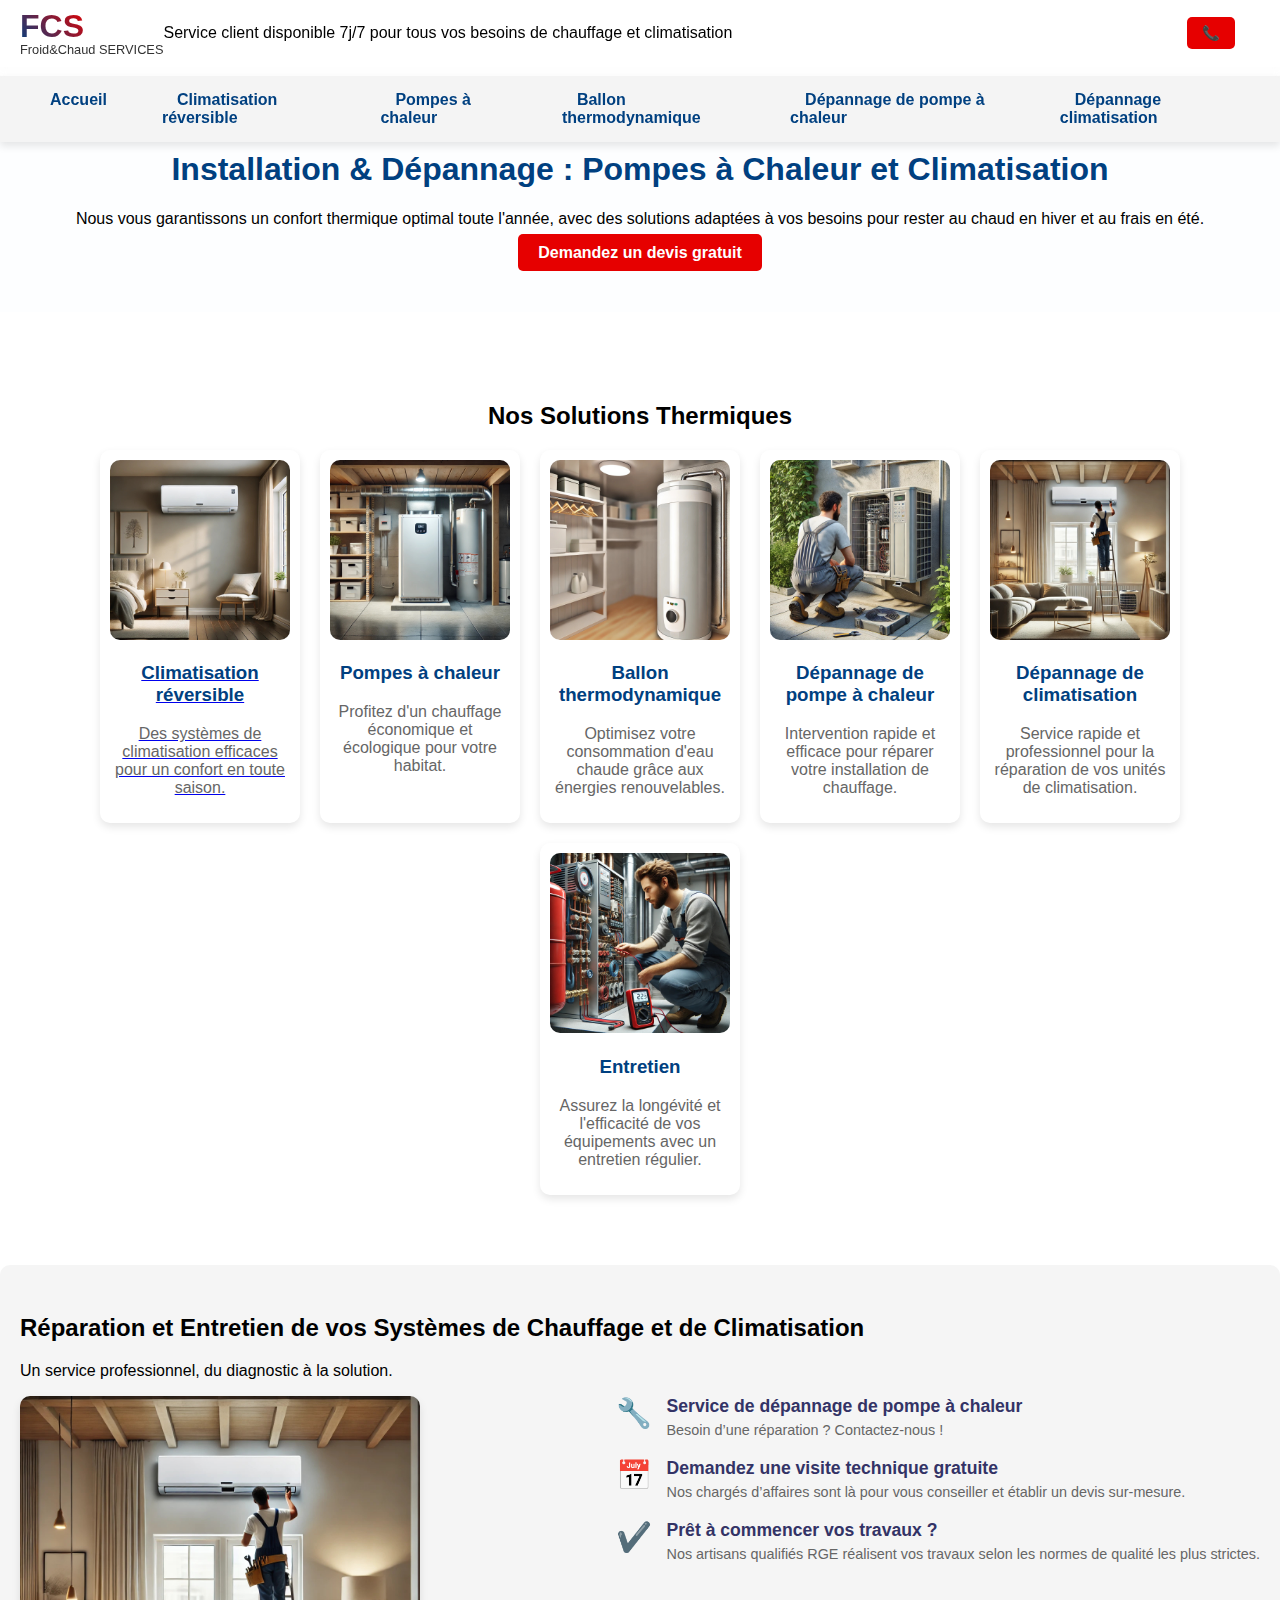
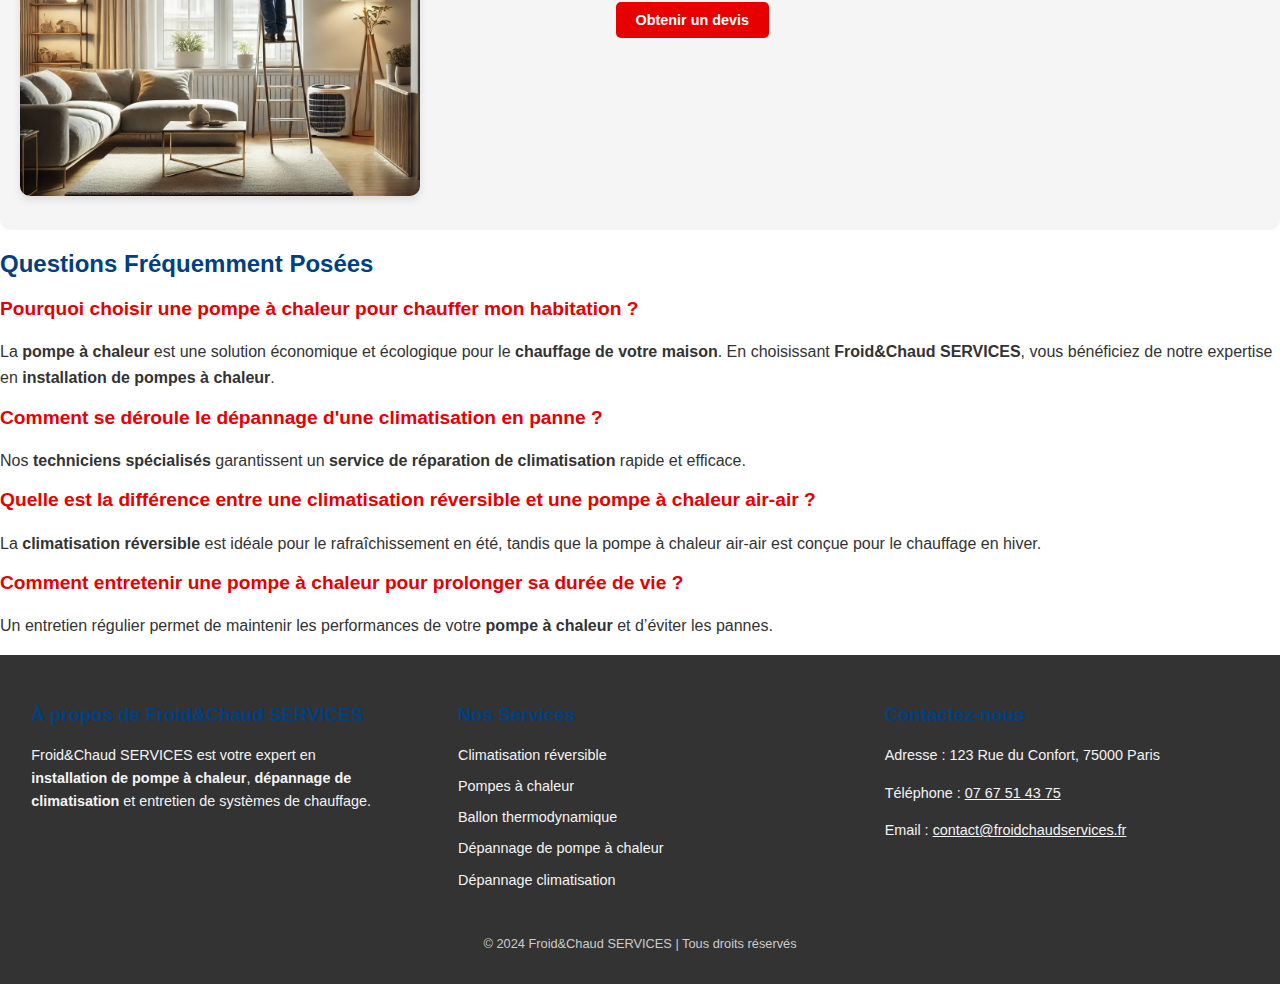
<file: index.html>
<!DOCTYPE html>
<html lang="fr">
<head>
    <meta charset="UTF-8">
    <meta name="viewport" content="width=device-width, initial-scale=1.0">
    <title>Dépannage et Installation de Pompes à Chaleur et Climatisation</title>
    <link rel="stylesheet" href="style/style.css">
</head>
<body>

    <!-- Logo et contact en haut de la page -->
    <header class="header-logo">
        <h1 class="logo-text">
            <span class="logo-initials">FCS</span><br>
            <span class="logo-subtext">Froid&Chaud SERVICES</span>
        </h1>
        <div class="contact-info">
            <p>Service client disponible 7j/7 pour tous vos besoins de chauffage et climatisation</p>
        </div>
        <div class="header-button">
            <a href="tel:0763802626" class="call-button">
                📞
            </a>
        </div>
        <div class="hamburger" onclick="toggleMenu()">☰</div>
    </header>
    
    

    <!-- Bouton Hamburger pour mobile -->
    <div class="hamburger" onclick="toggleMenu()">☰ Menu</div>

    <!-- Menu de navigation pour mobile -->
    <ul class="navbar-mobile">
        <li><a href="#hero">Accueil</a></li>
        <li><a href="pages/climatisation.html"><i class="fas fa-snowflake icon-climatisation"></i> Climatisation réversible</a></li>
        <li><a href="#pompe-a-chaleur">Pompes à chaleur</a></li>
        <li><a href="#ballon-thermo">Ballon thermodynamique</a></li>
        <li><a href="#depannage">Dépannage de pompe à chaleur</a></li>
        <li><a href="#depannageclim">Dépannage climatisation</a></li>
    </ul>

    <!-- Menu de navigation pour ordinateur -->
    <nav>
        <ul class="navbar">
            <li><a href="#hero">Accueil</a></li>
            <li><a href="pages/climatisation.html"><i class="fas fa-snowflake icon-climatisation"></i> Climatisation réversible</a></li>
            <li><a href="#pompe-a-chaleur">Pompes à chaleur</a></li>
            <li><a href="#ballon-thermo">Ballon thermodynamique</a></li>
            <li><a href="#depannage">Dépannage de pompe à chaleur</a></li>
            <li><a href="#depannageclim">Dépannage climatisation</a></li>
        </ul>
    </nav>

    <!-- Section principale (hero) avec un message d'accueil -->
    <main>
        <section class="hero" id="hero">
            <h1>Installation & Dépannage : Pompes à Chaleur et Climatisation</h1>
            <p>Nous vous garantissons un confort thermique optimal toute l'année, avec des solutions adaptées à vos besoins pour rester au chaud en hiver et au frais en été.</p>
            <a href="#contact" class="btn-contact">Demandez un devis gratuit</a>
        </section>

        <!-- Section des services -->
        <section class="services">
            <h2>Nos Solutions Thermiques</h2>
            <div class="service-list">
                <div class="service-item" id="climatisation">
                    <a href="pages/climatisation.html">
                        <img src="images/climreversible.jpg" alt="Climatisation réversible">
                        <h3>Climatisation réversible</h3>
                        <p>Des systèmes de climatisation efficaces pour un confort en toute saison.</p>
                    </a>
                </div>
                
                <div class="service-item" id="pompe-a-chaleur">
                    <img src="images/pompeachaleur.jpg" alt="Installation de Pompes à Chaleur">
                    <h3>Pompes à chaleur</h3>
                    <p>Profitez d'un chauffage économique et écologique pour votre habitat.</p>
                </div>
                <div class="service-item" id="ballon-thermo">
                    <img src="images/ballonthermodynamique.jpg" alt="Ballon thermodynamique">
                    <h3>Ballon thermodynamique</h3>
                    <p>Optimisez votre consommation d'eau chaude grâce aux énergies renouvelables.</p>
                </div>
                <div class="service-item" id="depannage">
                    <img src="images/depannagepac.jpg" alt="Dépannage d'une pompe à chaleur">
                    <h3>Dépannage de pompe à chaleur</h3>
                    <p>Intervention rapide et efficace pour réparer votre installation de chauffage.</p>
                </div>
                <div class="service-item" id="depannageclim">
                    <img src="images/depannageclim.jpg" alt="Dépannage de climatisation">
                    <h3>Dépannage de climatisation</h3>
                    <p>Service rapide et professionnel pour la réparation de vos unités de climatisation.</p>
                </div>
                <div class="service-item" id="entretien">
                    <img src="images/entretien.jpg" alt="Entretien de pompe a chaleur et de climatisation">
                    <h3>Entretien</h3>
                    <p>Assurez la longévité et l'efficacité de vos équipements avec un entretien régulier.</p>
                </div>
                
            </div>
        </section>
    </main>

    <!-- Section "Notre Processus" -->
    <section class="our-process">
        <h2>Réparation et Entretien de vos Systèmes de Chauffage et de Climatisation</h2>
        <p class="subtitle">Un service professionnel, du diagnostic à la solution.</p>
        
        <div class="process-content">
            <div class="process-image">
                <img src="images/depannageclim.jpg" alt="Technicien réparant une unité de climatisation">
            </div>
            
            <div class="process-steps">
                <div class="step">
                    <span class="step-icon">🔧</span>
                    <div class="step-content">
                        <h3>Service de dépannage de pompe à chaleur</h3>
                        <p>Besoin d’une réparation ? Contactez-nous !</p>
                    </div>
                </div>
                <div class="step">
                    <span class="step-icon">📅</span>
                    <div class="step-content">
                        <h3>Demandez une visite technique gratuite</h3>
                        <p>Nos chargés d’affaires sont là pour vous conseiller et établir un devis sur-mesure.</p>
                    </div>
                </div>
                <div class="step">
                    <span class="step-icon">✔️</span>
                    <div class="step-content">
                        <h3>Prêt à commencer vos travaux ?</h3>
                        <p>Nos artisans qualifiés RGE réalisent vos travaux selon les normes de qualité les plus strictes.</p>
                    </div>
                </div>
                <a href="#contact" class="btn-quote">Obtenir un devis</a>
            </div>
        </div>
    </section>
    

    <!-- Section FAQ (Questions-Réponses) -->
    <section class="faq-section">
        <h2>Questions Fréquemment Posées</h2>
        <div class="faq-item">
            <h3>Pourquoi choisir une pompe à chaleur pour chauffer mon habitation ?</h3>
            <p>La <strong>pompe à chaleur</strong> est une solution économique et écologique pour le <strong>chauffage de votre maison</strong>. En choisissant <strong>Froid&Chaud SERVICES</strong>, vous bénéficiez de notre expertise en <strong>installation de pompes à chaleur</strong>.</p>
        </div>
        <div class="faq-item">
            <h3>Comment se déroule le dépannage d'une climatisation en panne ?</h3>
            <p>Nos <strong>techniciens spécialisés</strong> garantissent un <strong>service de réparation de climatisation</strong> rapide et efficace.</p>
        </div>
        <div class="faq-item">
            <h3>Quelle est la différence entre une climatisation réversible et une pompe à chaleur air-air ?</h3>
            <p>La <strong>climatisation réversible</strong> est idéale pour le rafraîchissement en été, tandis que la pompe à chaleur air-air est conçue pour le chauffage en hiver.</p>
        </div>
        <div class="faq-item">
            <h3>Comment entretenir une pompe à chaleur pour prolonger sa durée de vie ?</h3>
            <p>Un entretien régulier permet de maintenir les performances de votre <strong>pompe à chaleur</strong> et d’éviter les pannes.</p>
        </div>
    </section>

       <!-- Bas de page (Footer) -->
       <footer class="footer">
        <div class="footer-content">
            <div class="footer-section about">
                <h3>À propos de Froid&Chaud SERVICES</h3>
                <p>Froid&Chaud SERVICES est votre expert en <strong>installation de pompe à chaleur</strong>, <strong>dépannage de climatisation</strong> et entretien de systèmes de chauffage.</p>
            </div>
            <div class="footer-section links">
                <h3>Nos Services</h3>
                <ul>
                    <li><a href="#climatisation">Climatisation réversible</a></li>
                    <li><a href="#pompe-a-chaleur">Pompes à chaleur</a></li>
                    <li><a href="#ballon-thermo">Ballon thermodynamique</a></li>
                    <li><a href="#depannage">Dépannage de pompe à chaleur</a></li>
                    <li><a href="#depannageclim">Dépannage climatisation</a></li>
                </ul>
            </div>
            <div class="footer-section contact">
                <h3>Contactez-nous</h3>
                <p>Adresse : 123 Rue du Confort, 75000 Paris</p>
                <p>Téléphone : <a href="tel:0767514375">07 67 51 43 75</a></p>
                <p>Email : <a href="mailto:contact@froidchaudservices.fr">contact@froidchaudservices.fr</a></p>
            </div>
        </div>
        <div class="footer-bottom">
            <p>&copy; 2024 Froid&Chaud SERVICES | Tous droits réservés</p>
        </div>
    </footer>

    <!-- Lien vers le fichier JavaScript -->
    <script src="script.js"></script>
</body>
</html>
</file>
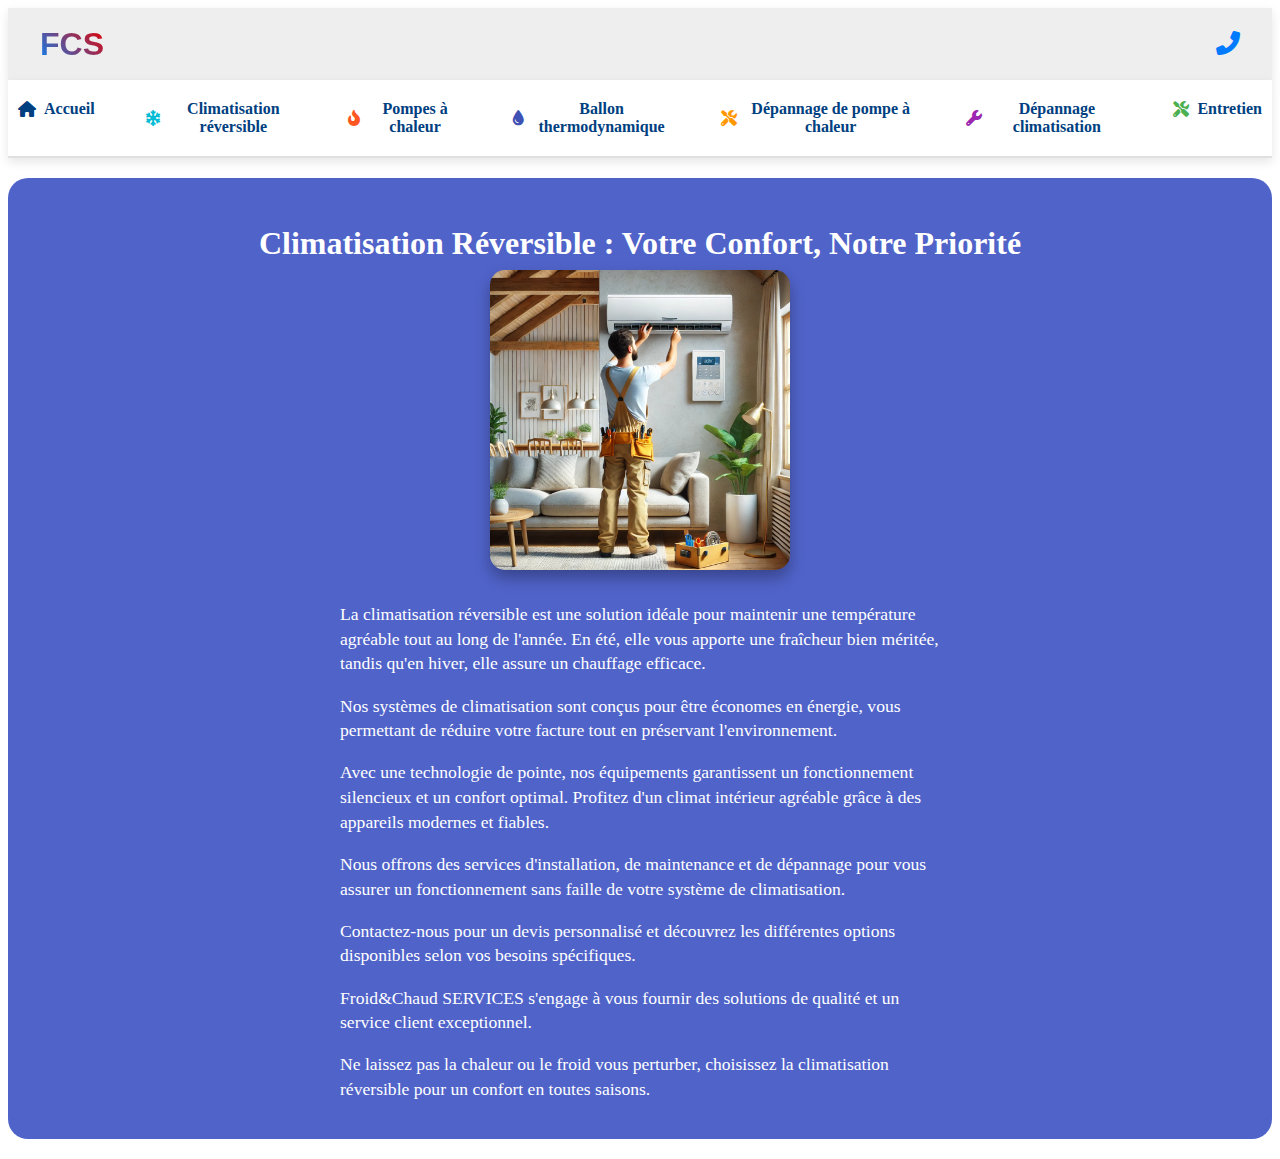
<file: pages/climatisation.html>
<!DOCTYPE html>
<html lang="fr">
<head>
    <meta charset="UTF-8">
    <meta name="viewport" content="width=device-width, initial-scale=1.0">
    <title>Climatisation Réversible</title>
    <link rel="stylesheet" href="../style/climatisation.css">
    <!-- Lien vers Font Awesome pour les icônes -->
    <link rel="stylesheet" href="https://cdnjs.cloudflare.com/ajax/libs/font-awesome/6.0.0-beta3/css/all.min.css">
</head>
<body>

    <!-- En-tête avec logo et contact -->
    <header class="main-header">
        <div class="header-container">
            <!-- Icône du menu hamburger pour mobile uniquement -->
            <div class="hamburger-menu" onclick="toggleMenu()">
                <i class="fas fa-bars"></i>
            </div>

            <!-- Logo centré -->
            <div class="logo">
                <h1 class="logo-text">FCS</h1>
            </div>

            <!-- Icône de téléphone à droite -->
            <div class="header-button">
                <a href="tel:0763802626" class="call-button"><i class="fas fa-phone-alt"></i></a>
            </div>
        </div>
    </header>

    <!-- Menu de navigation horizontal pour bureau uniquement -->
    <nav class="navbar-horizontal">
        <ul>
            <li><a href="../index.html"><i class="fas fa-home icon-home"></i> Accueil</a></li>
            <li><a href="../pages/climatisation.html"><i class="fas fa-snowflake icon-climatisation"></i> Climatisation réversible</a></li>
            <li><a href="../pages/pompe-a-chaleur.html"><i class="fas fa-fire-alt icon-pompe"></i> Pompes à chaleur</a></li>
            <li><a href="../pages/ballon-thermo.html"><i class="fas fa-tint icon-ballon"></i> Ballon thermodynamique</a></li>
            <li><a href="../pages/depannage.html"><i class="fas fa-tools icon-depannage-pompe"></i> Dépannage de pompe à chaleur</a></li>
            <li><a href="../pages/depannageclim.html"><i class="fas fa-wrench icon-depannage-clim"></i> Dépannage climatisation</a></li>
            <li><a href="../pages/entretien.html"><i class="fas fa-tools icon-entretien"></i> Entretien</a></li>
        </ul>
    </nav>

    <!-- Menu latéral caché pour mobile -->
    <nav id="side-menu" class="side-menu">
        <div class="close-btn" onclick="toggleMenu()">&times;</div>
        <ul>
            <li><a href="../index.html" onclick="toggleMenu()">Accueil</a></li>
            <li><a href="../pages/climatisation.html" onclick="toggleMenu()">Climatisation réversible</a></li>
            <li><a href="../pages/pompe-a-chaleur.html" onclick="toggleMenu()">Pompes à chaleur</a></li>
            <li><a href="../pages/ballon-thermo.html" onclick="toggleMenu()">Ballon thermodynamique</a></li>
            <li><a href="../pages/depannage.html" onclick="toggleMenu()">Dépannage de pompe à chaleur</a></li>
            <li><a href="../pages/depannageclim.html" onclick="toggleMenu()">Dépannage climatisation</a></li>
            <li><a href="../pages/entretien.html" onclick="toggleMenu()">Entretien</a></li>
        </ul>
    </nav>

    <section class="image-text-band">
        <h2 class="section-title">Climatisation Réversible : Votre Confort, Notre Priorité</h2>
        <div class="content-container">
            <img src="../images/climatisation1.jpg" alt="Climatisation réversible" class="band-image">
            <div class="text-content">
                <p>La climatisation réversible est une solution idéale pour maintenir une température agréable tout au long de l'année. En été, elle vous apporte une fraîcheur bien méritée, tandis qu'en hiver, elle assure un chauffage efficace.</p>
                <p>Nos systèmes de climatisation sont conçus pour être économes en énergie, vous permettant de réduire votre facture tout en préservant l'environnement.</p>
                <p>Avec une technologie de pointe, nos équipements garantissent un fonctionnement silencieux et un confort optimal. Profitez d'un climat intérieur agréable grâce à des appareils modernes et fiables.</p>
                <p>Nous offrons des services d'installation, de maintenance et de dépannage pour vous assurer un fonctionnement sans faille de votre système de climatisation.</p>
                <p>Contactez-nous pour un devis personnalisé et découvrez les différentes options disponibles selon vos besoins spécifiques.</p>
                <p>Froid&Chaud SERVICES s'engage à vous fournir des solutions de qualité et un service client exceptionnel.</p>
                <p>Ne laissez pas la chaleur ou le froid vous perturber, choisissez la climatisation réversible pour un confort en toutes saisons.</p>
            </div>
        </div>
    </section>

    <script>
        // Fonction pour ouvrir/fermer le menu latéral
        function toggleMenu() {
            const sideMenu = document.getElementById('side-menu');
            sideMenu.classList.toggle('open');
        }
    </script>
    
</body>
</html>
</file>
<file: style/style.css>
/* Styles généraux */
body {
    font-family: Arial, sans-serif;
    margin: 0;
    padding: 0;
    background-color: #ffffff;
}

/* En-tête du logo */
.header-logo {
    display: flex;
    align-items: center;
    justify-content: space-between;
    padding: 10px 20px;
    background-color: #ffffff;
    box-shadow: 0 4px 8px rgba(249, 249, 249, 0.1);
    width: 100%;
}
/* Fige l'en-tête en haut de la page */
.header-logo {
    position: fixed;
    top: 0;
    left: 0;
    right: 0;
    z-index: 1000; /* Assure que l'en-tête reste au-dessus du contenu */
    display: flex;
    align-items: center;
    justify-content: space-between;
    padding: 10px 20px;
    background-color: #ffffff;
    box-shadow: 0 4px 8px rgba(233, 231, 231, 0.1);
    width: 100%;
}

/* Décale le contenu principal pour éviter qu'il ne soit caché sous l'en-tête */
main {
    padding-top: 80px; /* Ajustez la valeur selon la hauteur de l'en-tête */
}

/* Fige le menu en dessous de l'en-tête */
.navbar {
    position: fixed;
    top: 60px; /* Ajustez selon la hauteur de l'en-tête */
    left: 0;
    right: 0;
    z-index: 999;
    display: flex;
    justify-content: center;
    list-style: none;
    padding: 15px;
    background-color: #f4f4f4;
    box-shadow: 0 4px 8px rgba(0, 0, 0, 0.1);
    width: 100%;
}

/* Décale le contenu principal pour inclure l'espace du menu */
.services, .our-process, .faq-section, .footer {
    margin-top: 50px; /* Ajustez cette valeur selon la hauteur du menu */
}

/* Bouton téléphone pour la version mobile */
@media (max-width: 768px) {
    .navbar {
        display: none; /* Cache le menu pour les écrans de mobile */
    }

    .hamburger {
        display: block; /* Affiche le menu hamburger pour mobile */
        position: fixed;
        top: 60px; /* Ajustez selon la hauteur de l'en-tête */
        left: 20px;
        z-index: 1001;
        font-size: 1.5rem;
        cursor: pointer;
        padding: 10px;
        color: #004080;
        background-color: #f4f4f4;
        border: none;
        text-align: left;
    }

    /* Affichage du menu déroulant */
    .navbar-mobile {
        display: none;
        flex-direction: column;
        background-color: #ffffff;
        position: absolute;
        top: 60px;
        width: 100%;
        padding: 10px;
        box-shadow: 0px 4px 8px rgba(0, 0, 0, 0.1);
    }

    .navbar-mobile li {
        margin: 10px 0;
        text-align: center;
        padding: 10px 0;
        border-bottom: 1px solid #ddd;
    }

    .navbar-mobile a {
        color: #004080;
        font-weight: bold;
        text-decoration: none;
    }

    .navbar-mobile a:hover {
        background-color: #bef606;
        color: #004080;
        border-radius: 5px;
    }

    /* Icône de téléphone rouge dans la version mobile */
    .call-button::before {
        content: "📞 "; /* Ajoute l'icône de téléphone */
        color: #e60000;
    }
}

.logo-text {
    font-family: 'Arial Black', sans-serif;
    font-size: 1.8rem;
    color: #ea0707;
    margin: 0;
    font-weight: bold;
    line-height: 1;
}

.logo-initials {
    background: linear-gradient(45deg, #004080, #e60000);
    -webkit-background-clip: text;
    -webkit-text-fill-color: transparent;
    font-weight: bold;
    font-size: 2rem;
}

.logo-subtext {
    font-size: 0.8rem;
    color: #333;
    font-weight: normal;
    display: block;
    text-align: center;
    margin-top: 2px;
}

.contact-info p {
    margin: 0;
}

.header-button {
    margin-left: auto;
    margin-right: 25px; /* Ajoutez cette ligne pour le rapprocher du centre */
}

.call-button {
    background-color: #e60000;
    color: white;
    padding: 8px 15px;
    text-decoration: none;
    border-radius: 5px;
    font-weight: bold;
    font-size: 0.9rem;
}


/* Menu de navigation pour version ordinateur */
.navbar {
    display: flex;
    justify-content: center;
    list-style: none;
    padding: 15px;
    background-color: #f4f4f4;
    box-shadow: 0 4px 8px rgba(0, 0, 0, 0.1);
    width: 100%;
}

.navbar li {
    margin: 0 20px;
}

.navbar li a {
    color: #004080;
    text-decoration: none;
    font-weight: bold;
    font-size: 1rem;
    padding: 10px 15px;
    transition: all 0.3s ease;
}

.navbar li a:hover {
    background-color: #bef606;
    color: #004080;
    border-radius: 5px;
}

/* Styles pour mobile */
.hamburger {
    display: none;
    font-size: 24px;
    cursor: pointer;
    padding: 10px 20px;
    color: #004080;
    background-color: #f4f4f4;
    border: none;
    text-align: left;
}

/* Affichage du menu déroulant pour mobile */
.navbar-mobile {
    display: none;
    flex-direction: column;
    background-color: #ffffff;
    position: absolute;
    top: 60px;
    width: 100%;
    padding: 10px;
    box-shadow: 0px 4px 8px rgba(0, 0, 0, 0.1);
}

.navbar-mobile li {
    margin: 10px 0;
    text-align: center;
    padding: 10px 0;
    border-bottom: 1px solid #ddd;
}

.navbar-mobile a {
    color: #004080;
    font-weight: bold;
    text-decoration: none;
}

.navbar-mobile a:hover {
    background-color: #bef606;
    color: #004080;
    border-radius: 5px;
}

/* Affiche le menu hamburger et masque le menu de navigation sur les petits écrans */
@media (max-width: 768px) {
    .navbar {
        display: none; /* Cache le menu pour les écrans de mobile */
    }

    .hamburger {
        display: block; /* Affiche le menu hamburger pour mobile */
    }

    .navbar-mobile.active {
        display: flex; /* Affiche le menu mobile lorsque le hamburger est cliqué */
    }

    /* Agrandissement des boîtes de services uniquement en version mobile */
    .service-item {
        width: 100%;
        max-width: 300px;
        margin: 10px auto;
    }

    .service-list {
        flex-direction: column;
        align-items: center;
    }
}

/* Section principale (Hero) */
.hero {
    text-align: center;
    padding: 50px 20px;
    background-color: #fdfeff;
    width: 100%;
}

.hero h1 {
    color: #004080;
}

.btn-contact {
    background-color: #e60000;
    color: white;
    padding: 10px 20px;
    text-decoration: none;
    border-radius: 5px;
    font-weight: bold;
}

/* Section des services */
.services {
    padding: 20px;
    text-align: center;
    width: 100%;
}

.service-list {
    display: flex;
    justify-content: center;
    gap: 20px;
    flex-wrap: wrap;
}

.service-item {
    width: 200px;
    background-color: white;
    padding: 10px;
    border-radius: 10px;
    text-align: center;
    box-shadow: 0 4px 8px rgba(0, 0, 0, 0.1);
}

.service-item img {
    width: 100%;
    border-radius: 10px;
}

.service-item h3 {
    color: #004080;
}

.service-item p {
    color: #666;
}

/* Section "Notre Processus" */
.our-process {
    padding: 30px 20px;
    background-color: #f5f5f5;
    border-radius: 10px;
    text-align: left;
}

.process-content {
    display: flex;
    align-items: flex-start;
    justify-content: space-between;
}

.process-steps {
    display: flex;
    flex-direction: column;
    gap: 20px;
}

.process-image {
    flex: 0 0 40%; /* Augmente la largeur de l'image à 40% */
    max-width: 400px; /* Limite la largeur maximale de l'image */
}

.process-image img {
    width: 100%;
    height: auto;
    border-radius: 10px;
    box-shadow: 0 4px 8px rgba(0, 0, 0, 0.1);
}


.step {
    display: flex;
    align-items: flex-start;
    gap: 15px;
}

.step-icon {
    font-size: 1.8rem; /* Taille de l'icône pour bien l'afficher */
    color: #333366;
}

.step-content {
    display: flex;
    flex-direction: column;
}

.step h3 {
    font-size: 1.1rem;
    color: #333366;
    font-weight: bold;
    margin: 0;
}

.step p {
    font-size: 0.9rem;
    color: #666;
    margin: 5px 0 0;
}

.btn-quote {
    background-color: #e60000;
    color: white;
    padding: 10px 20px;
    border-radius: 5px;
    text-decoration: none;
    font-weight: bold;
    font-size: 0.9rem;
    align-self: flex-start;
    margin-top: 20px;
}

/* Section FAQ et autres sections */
.faq-section, .footer {
    max-width: 100%;
    margin: 0;
}

.faq-section h2, .footer-section h3 {
    color: #004080;
}

.faq-item h3 {
    color: #e60000;
    font-size: 1.2rem;
    margin-top: 15px;
}

.faq-item p {
    color: #333;
    line-height: 1.6;
}

/* Bas de page (Footer) */
.footer {
    background-color: #333;
    color: #f4f4f4;
    padding: 20px 0;
    width: 100%;
}

.footer-content {
    display: flex;
    justify-content: space-around;
    flex-wrap: wrap;
    margin: 0 auto;
    width: 100%;
}

.footer-section {
    width: 30%;
    padding: 10px;
}

.footer-section p, .footer-section ul, .footer-section a {
    color: #f4f4f4;
    font-size: 0.9rem;
    line-height: 1.6;
}

.footer-section ul {
    list-style: none;
    padding: 0;
}

.footer-section ul li {
    margin-bottom: 8px;
}

.footer-section ul li a {
    color: #f4f4f4;
    text-decoration: none;
}

.footer-section ul li a:hover {
    text-decoration: underline;
}

.footer-bottom {
    text-align: center;
    margin-top: 20px;
    font-size: 0.8rem;
    color: #cccccc;
}

/* Styles pour le menu hamburger sur les petits écrans */
@media (max-width: 768px) {
    /* Cache la barre de navigation normale */
    .navbar {
        display: none;
    }

    /* Bouton hamburger */
    .hamburger {
        display: block;
        font-size: 1.5rem;
        cursor: pointer;
        padding: 10px 20px;
        color: #004080;
        background-color: #f4f4f4;
        border: none;
        text-align: left;
    }

    /* Affichage du menu déroulant */
    .navbar-mobile {
        display: none;
        flex-direction: column;
        background-color: #ffffff;
        position: absolute;
        top: 60px;
        width: 100%;
        padding: 10px;
        box-shadow: 0px 4px 8px rgba(0, 0, 0, 0.1);
    }

    .navbar-mobile li {
        margin: 10px 0;
        text-align: center;
        padding: 10px 0;
        border-bottom: 1px solid #ddd;
    }

    .navbar-mobile a {
        color: #004080;
        font-weight: bold;
        text-decoration: none;
    }

    .navbar-mobile a:hover {
        background-color: #bef606;
        color: #004080;
        border-radius: 5px;
    }

    /* Classe pour afficher le menu mobile lorsque l'icône hamburger est cliqué */
    .navbar-mobile.active {
        display: flex;
    }

    /* Agrandissement des boîtes de services uniquement en version mobile */
    .service-item {
        width: 100%;
        max-width: 300px;
        margin: 10px auto;
    }

    .service-list {
        flex-direction: column;
        align-items: center;
    }
}
/* Empêche le débordement horizontal */
body {
    overflow-x: hidden;
}

/* Assure que tous les éléments de la page restent dans la largeur de l'écran */
*,
*::before,
*::after {
    box-sizing: border-box;
    max-width: 100%;
}

/* Ajustement des sections principales */
.header-logo, .navbar, .hero, .services, .our-process, .faq-section, .footer {
    max-width: 100%;
    overflow-x: hidden;
}

/* Autres styles déjà présents dans style.css */

/* Ajustement de l'en-tête pour les appareils mobiles */
@media (max-width: 768px) {
    .header-logo {
        flex-direction: column;
        align-items: flex-start;
        padding: 10px;
    }

    .logo-text {
        font-size: 1.5rem;
        margin-bottom: 5px;
    }

    .contact-info {
        font-size: 0.8rem;
        margin-bottom: 10px;
        text-align: left;
    }

    .header-button {
        align-self: flex-end;
        margin-right: 10px;
    }

    /* Icône téléphone avant le numéro */
    .call-button::before {
        content: "📞 ";
        color: #e60000;
        font-size: 1.2rem;
        margin-right: 5px;
    }

    /* Icône hamburger sans texte "Menu" */
    .hamburger {
        display: block;
        position: fixed;
        top: 10px;
        right: 10px;
        font-size: 1.5rem;
        cursor: pointer;
        padding: 10px;
        color: #004080;
        background-color: #f4f4f4;
        border: none;
        text-align: center;
        border-radius: 50%;
        box-shadow: 0 4px 8px rgba(0, 0, 0, 0.2);
    }

    /* ---- Début de la section mobile modifiée ---- */

@media (max-width: 768px) {
    /* Réorganise l'en-tête pour mobile */
    .header-logo {
        display: flex;
        align-items: center;
        justify-content: space-between;
    }

    /* Positionne le menu hamburger à gauche */
    .hamburger {
        order: 1;
        display: block;
        font-size: 1.5rem;
        cursor: pointer;
        padding: 0; /* Supprime le padding pour éviter un grand bouton */
        color: #004080;
        background-color: transparent; /* Supprime le fond rond */
        border: none; /* Supprime la bordure */
        margin-right: auto; /* Place le hamburger à gauche */
    }

    /* Positionne "FCE" au centre */
    .logo-text {
        order: 2;
        font-size: 1.5rem;
        text-align: center;
        color: #ea0707;
        margin: 0 auto;
        font-weight: bold;
    }

    /* Positionne le numéro de téléphone à droite */
    .contact-info {
        order: 3;
        font-size: 0.9rem;
        color: #004080;
        display: flex;
        align-items: center;
        margin-left: auto; /* Place le numéro à droite */
    }

    /* Styles pour le menu latéral */
    .navbar-mobile {
        display: none; /* Masque le menu par défaut */
        flex-direction: column;
        background-color: #ffffff;
        position: fixed;
        top: 0;
        left: 0;
        height: 100vh;
        width: 250px;
        padding: 20px;
        box-shadow: 0px 4px 8px rgba(0, 0, 0, 0.2);
        z-index: 1001;
        overflow-y: auto;
    }

    /* Affiche le menu latéral lorsque la classe "active" est ajoutée */
    .navbar-mobile.active {
        display: flex;
    }

    /* Bouton de fermeture en haut à droite du menu latéral */
    .navbar-mobile .close-btn {
        align-self: flex-end;
        font-size: 1.5rem;
        cursor: pointer;
        color: #004080;
    }

    /* Icône téléphone avant le numéro */
    .call-button::before {
        content: "📞 ";
        color: #e60000;
        font-size: 1.2rem;
        margin-right: 5px;
    }
}

/* ---- Fin de la section mobile modifiée ---- */
</file>
<file: style/climatisation.css>
/* Variables pour le dégradé du logo */
:root {
    --logo-gradient-start: #0e7eef;
    --logo-gradient-end: #e60000;
}

/* Style général pour l'en-tête */
.main-header {
    background-color: #eeeeee;
    padding: 20px;
    box-shadow: 0px 4px 10px rgba(0, 0, 0, 0.1);
}

.header-container {
    display: flex;
    justify-content: space-between;
    align-items: center;
    max-width: 1200px;
    margin: 0 auto;
}

/* Logo avec dégradé et police Impact */
.logo-text {
    font-family: Impact, sans-serif;
    font-size: 2rem;
    font-weight: bold;
    line-height: 1;
    margin: 0;
    background: linear-gradient(45deg, var(--logo-gradient-start), var(--logo-gradient-end));
    -webkit-background-clip: text;
    -webkit-text-fill-color: transparent;
}

/* Icône de téléphone à droite */
.call-button {
    color: #007bff;
    font-size: 1.5rem;
    text-decoration: none;
}

/* Menu de navigation horizontal pour bureau */
.navbar-horizontal {
    background-color: #ffffff;
    padding: 10px 0;
    border-bottom: 2px solid #e0e0e0;
    box-shadow: 0px 4px 10px rgba(0, 0, 0, 0.1);
    text-align: center;
}

.navbar-horizontal ul {
    list-style: none;
    padding: 0;
    margin: 0;
    display: flex;
    justify-content: center;
    gap: 30px;
}

.navbar-horizontal ul li a {
    text-decoration: none;
    color: #004080;
    font-weight: bold;
    font-size: 1rem;
    padding: 10px;
    display: inline-flex;
    align-items: center;
    gap: 8px;
    transition: color 0.3s ease;
}

.navbar-horizontal ul li a:hover {
    color: #e60000;
}

/* Couleurs spécifiques pour les icônes */
.icon-home {
    color: #004080;
}

.icon-climatisation {
    color: #00bcd4;
}

.icon-pompe {
    color: #ff5722;
}

.icon-ballon {
    color: #3f51b5;
}

.icon-depannage-pompe {
    color: #ff9800;
}

.icon-depannage-clim {
    color: #9c27b0;
}

.icon-entretien {
    color: #4caf50;
}

/* Menu hamburger pour mobile */
.hamburger-menu {
    display: none;
    font-size: 1.5rem;
    cursor: pointer;
}

/* Menu latéral pour mobile */
.side-menu {
    height: 100%;
    width: 0;
    position: fixed;
    top: 0;
    left: 0;
    background-color: #333;
    overflow-x: hidden;
    transition: width 0.3s ease;
    padding-top: 60px;
    z-index: 1000;
}

.side-menu.open {
    width: 250px;
}

.side-menu ul {
    list-style: none;
    padding: 0;
    margin: 0;
}

.side-menu li {
    padding: 15px 20px;
}

.side-menu a {
    text-decoration: none;
    color: #fff;
    font-size: 1.2rem;
    display: block;
    transition: color 0.3s ease;
}

.side-menu a:hover {
    color: #e60000;
}

.close-btn {
    position: absolute;
    top: 15px;
    right: 20px;
    font-size: 1.5rem;
    cursor: pointer;
    color: #fff;
}

/* Bande avec image et texte */
.image-text-band {
    background-color: #5063c9;
    padding: 20px;
    border-radius: 20px;
    margin: 20px auto;
    max-width: 100%;
    display: flex;
    flex-direction: column;
    align-items: center;
    text-align: center;
}

.section-title {
    color: #ffffff;
    font-size: 2rem;
    margin-bottom: 0.5rem;
}

.content-container {
    display: flex;
    flex-direction: column;
    align-items: center;
    max-width: 1100px;
    padding: 0 10px;
}

.band-image {
    width: 90%;
    max-width: 300px;
    height: auto;
    border-radius: 15px;
    margin-bottom: 15px;
    box-shadow: 0 8px 15px rgba(0, 0, 0, 0.3);
}

.text-content {
    color: #ffffff;
    max-width: 600px;
    font-size: 1.1rem;
    line-height: 1.4;
    text-align: left;
}

/* Responsive adjustments pour mobile */
@media (max-width: 768px) {
    /* Afficher le menu hamburger sur mobile */
    .hamburger-menu {
        display: block;
    }

    /* Cacher le menu de navigation horizontal sur mobile */
    .navbar-horizontal {
        display: none;
    }

    /* Disposition de la bande en ligne pour desktop */
    .content-container {
        flex-direction: row;
        align-items: flex-start;
        justify-content: space-between;
    }
}
</file>
